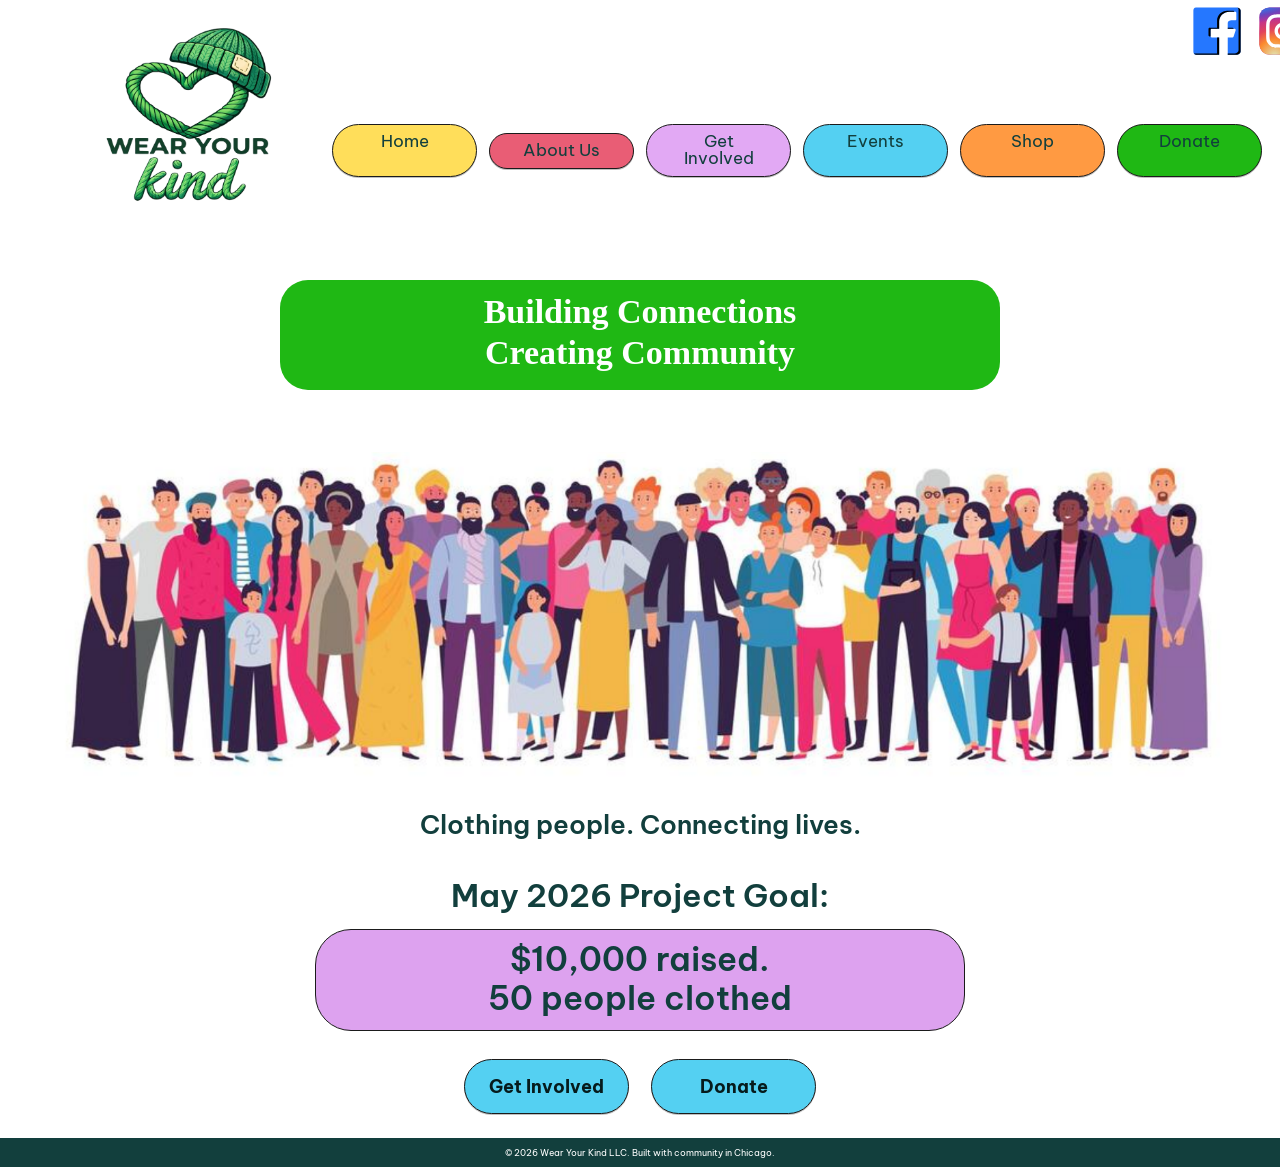
<file: index.html>
<!DOCTYPE html>
<html lang="en">
<head>
  <meta charset="UTF-8" />
  <meta name="viewport" content="width=device-width, initial-scale=1.0" />

  <title>Wear Your Kind</title>

  <link href="https://fonts.googleapis.com/css2?family=Be+Vietnam+Pro:wght@400;500;600;700&family=Georgia&display=swap" rel="stylesheet">
  <link rel="stylesheet" href="style.css">
</head>

<body class="home-page">

  <header class="site-header">
    <a href="index.html" class="site-logo">
      <img src="images/wear-your-kind-logo.png" alt="Wear Your Kind logo">
    </a>

    <nav class="main-nav" aria-label="Main navigation">
      <a href="index.html" class="nav-pill nav-yellow">Home</a>
      <div class="nav-dropdown">
  <a href="about.html" class="nav-pill nav-red">About Us</a>

  <div class="dropdown-menu">
    <a href="missionvalues.html">Mission & Values</a>
    <a href="ourteam.html">Our Team</a>
  </div>
</div>
      <a href="getinvolved.html" class="nav-pill nav-purple">Get Involved</a>
      <a href="events.html" class="nav-pill nav-blue">Events</a>
      <a href="comingsoon.html" class="nav-pill nav-green">Shop</a>
      <a href="donate.html" class="nav-pill nav-orange">Donate</a>
    </nav>

    <div class="social-links">
      <a href="https://www.facebook.com/profile.php?id=61570757062983" target="_blank" aria-label="Facebook">
        <img src="images/facebook.svg" alt="">
      </a>

      <a href="https://www.instagram.com/wear.your.kind/" target="_blank" aria-label="Instagram">
        <img src="images/instagram.svg" alt="">
      </a>
    </div>
  </header>

  <main class="home-main">

    <section class="hero-title">
      <h1>
        Building Connections<br>
        Creating Community
      </h1>
    </section>

    <section class="community-hero">
      <img src="images/community-group.png" alt="Illustration of a diverse community group">
    </section>

    <section class="home-copy">
      <p class="tagline">Clothing people. Connecting lives.</p>

      <h2>May 2026 Project Goal:</h2>

      <div class="goal-box">
        <p>
          $10,000 raised.<br>
          50 people clothed
        </p>
      </div>

      <div class="home-buttons">
        <a href="getinvolved.html" class="action-button">Get Involved</a>
        <a href="donate.html" class="action-button">Donate</a>
      </div>
    </section>

  </main>

  <footer class="site-footer">
    <p>© 2026 Wear Your Kind LLC. Built with community in Chicago.</p>
  </footer>

</body>
</html>
</file>
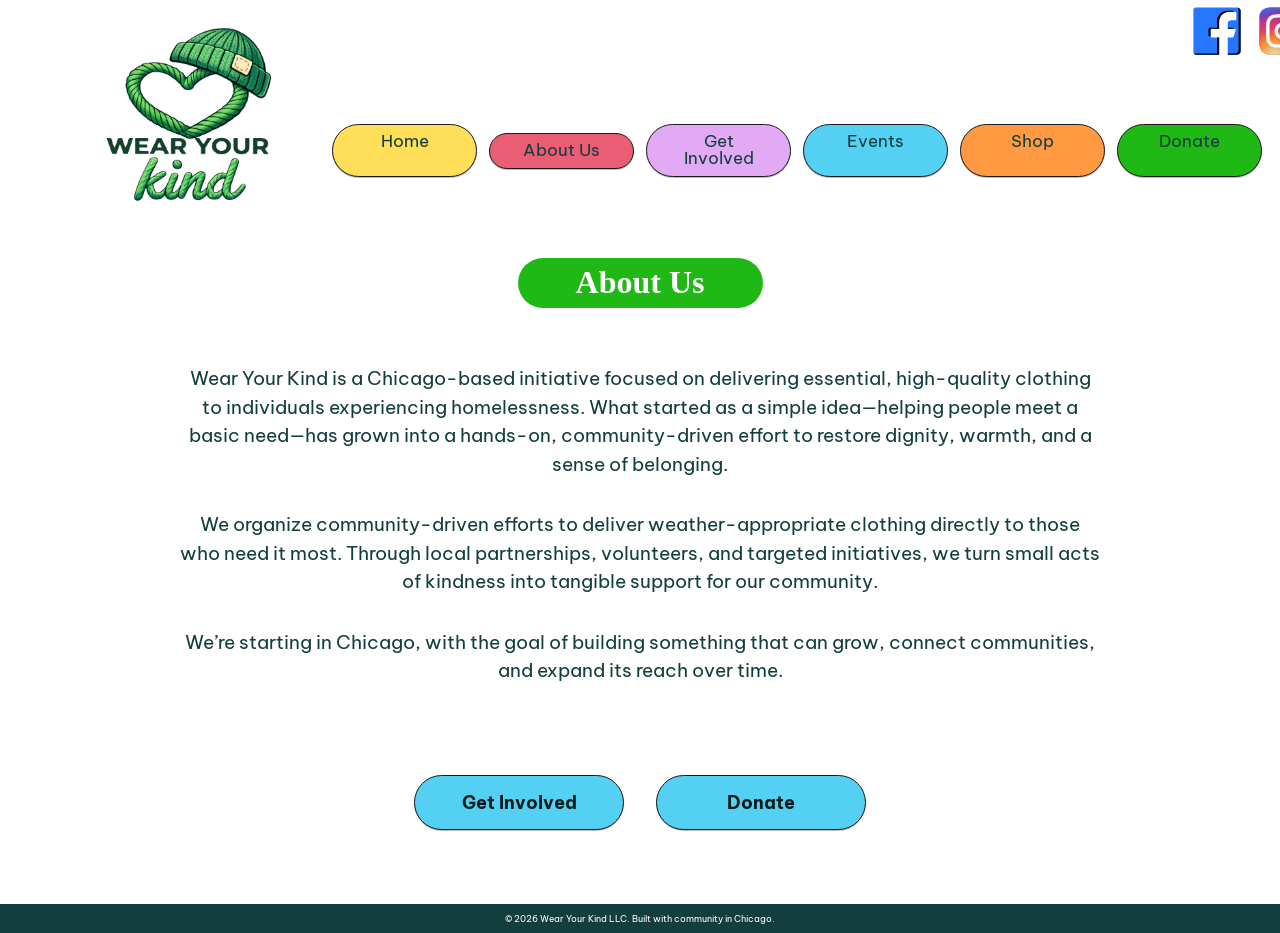
<file: about.html>
<!DOCTYPE html>
<html lang="en">
<head>
  <meta charset="UTF-8" />
  <meta name="viewport" content="width=device-width, initial-scale=1.0" />
  <title>About Us | Wear Your Kind</title>
  <link href="https://fonts.googleapis.com/css2?family=Be+Vietnam+Pro:wght@400;500;600;700&family=Georgia&display=swap" rel="stylesheet">
  <link rel="stylesheet" href="style.css">
</head>

<body class="about-page">

  <header class="site-header">
    <a href="index.html" class="site-logo">
      <img src="images/wear-your-kind-logo.png" alt="Wear Your Kind logo">
    </a>

    <nav class="main-nav" aria-label="Main navigation">
      <a href="index.html" class="nav-pill nav-yellow">Home</a>

      <div class="nav-dropdown">
        <a href="about.html" class="nav-pill nav-red">About Us</a>
        <div class="dropdown-menu">
          <a href="missionvalues.html">Mission & Values</a>
          <a href="ourteam.html">Our Team</a>
        </div>
      </div>

      <a href="getinvolved.html" class="nav-pill nav-purple">Get Involved</a>
      <a href="events.html" class="nav-pill nav-blue">Events</a>
      <a href="comingsoon.html" class="nav-pill nav-green">Shop</a>
      <a href="donate.html" class="nav-pill nav-orange">Donate</a>
    </nav>

    <div class="social-links">
      <a href="https://www.facebook.com/profile.php?id=61570757062983" target="_blank" aria-label="Facebook">
        <img src="images/facebook.svg" alt="">
      </a>

      <a href="https://www.instagram.com/wear.your.kind/" target="_blank" aria-label="Instagram">
        <img src="images/instagram.svg" alt="">
      </a>
    </div>
  </header>

  <main class="about-main">

    <h1 class="green-pill-title about-title">About Us</h1>

    <section class="about-copy">
      <p>
        Wear Your Kind is a Chicago-based initiative focused on delivering essential,
        high-quality clothing to individuals experiencing homelessness. What started
        as a simple idea—helping people meet a basic need—has grown into a hands-on,
        community-driven effort to restore dignity, warmth, and a sense of belonging.
      </p>

      <p>
        We organize community-driven efforts to deliver weather-appropriate clothing
        directly to those who need it most. Through local partnerships, volunteers,
        and targeted initiatives, we turn small acts of kindness into tangible
        support for our community.
      </p>

      <p>
        We’re starting in Chicago, with the goal of building something that can grow,
        connect communities, and expand its reach over time.
      </p>
    </section>

    <div class="home-buttons page-bottom-buttons">
  <a href="getinvolved.html" class="action-button">Get Involved</a>
  <a href="donate.html" class="action-button">Donate</a>
</div>

  </main>

  <footer class="site-footer">
    <p>© 2026 Wear Your Kind LLC. Built with community in Chicago.</p>
  </footer>

</body>
</html>
</file>
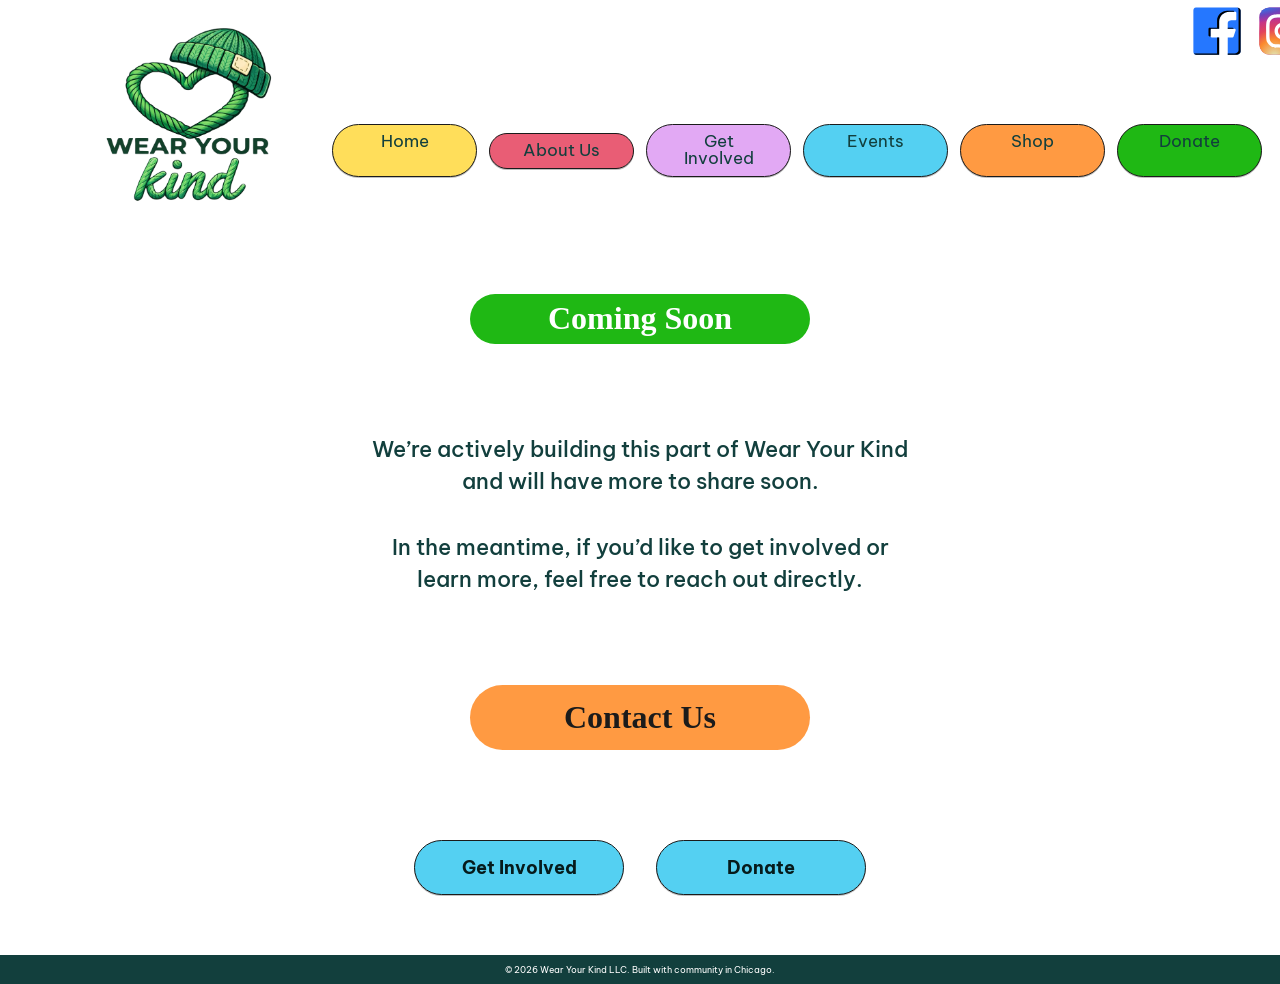
<file: comingsoon.html>
<!DOCTYPE html>
<html lang="en">
<head>
  <meta charset="UTF-8" />
  <meta name="viewport" content="width=device-width, initial-scale=1.0" />

  <title>Coming Soon | Wear Your Kind</title>

  <link href="https://fonts.googleapis.com/css2?family=Be+Vietnam+Pro:wght@400;500;600;700&family=Georgia&display=swap" rel="stylesheet">
  <link rel="stylesheet" href="style.css">
</head>

<body class="coming-page">

  <header class="site-header">
    <a href="index.html" class="site-logo">
      <img src="images/wear-your-kind-logo.png" alt="Wear Your Kind logo">
    </a>

    <nav class="main-nav" aria-label="Main navigation">
      <a href="index.html" class="nav-pill nav-yellow">Home</a>

      <div class="nav-dropdown">
        <a href="about.html" class="nav-pill nav-red">About Us</a>
        <div class="dropdown-menu">
          <a href="missionvalues.html">Mission & Values</a>
          <a href="ourteam.html">Our Team</a>
        </div>
      </div>

      <a href="getinvolved.html" class="nav-pill nav-purple">Get Involved</a>
      <a href="events.html" class="nav-pill nav-blue">Events</a>
      <a href="comingsoon.html" class="nav-pill nav-green">Shop</a>
      <a href="donate.html" class="nav-pill nav-orange">Donate</a>
    </nav>

    <div class="social-links">
      <a href="https://www.facebook.com/profile.php?id=61570757062983" target="_blank" aria-label="Facebook">
        <img src="images/facebook.svg" alt="">
      </a>

      <a href="https://www.instagram.com/wear.your.kind/" target="_blank" aria-label="Instagram">
        <img src="images/instagram.svg" alt="">
      </a>
    </div>
  </header>

  <main class="coming-main">

    <h1 class="green-pill-title coming-title">Coming Soon</h1>

    <section class="coming-content">

      <p>
        We’re actively building this part of Wear Your Kind<br>
        and will have more to share soon.
      </p>

      <p>
        In the meantime, if you’d like to get involved or<br>
        learn more, feel free to reach out directly.
      </p>

      <a
        href="mailto:info@wearyourkind.org"
        class="coming-contact-button"
      >
        Contact Us
      </a>

    </section>

    <div class="home-buttons page-bottom-buttons">
  <a href="getinvolved.html" class="action-button">Get Involved</a>
  <a href="donate.html" class="action-button">Donate</a>
</div>

  </main>

  <footer class="site-footer">
    <p>© 2026 Wear Your Kind LLC. Built with community in Chicago.</p>
  </footer>

</body>
</html>
</file>
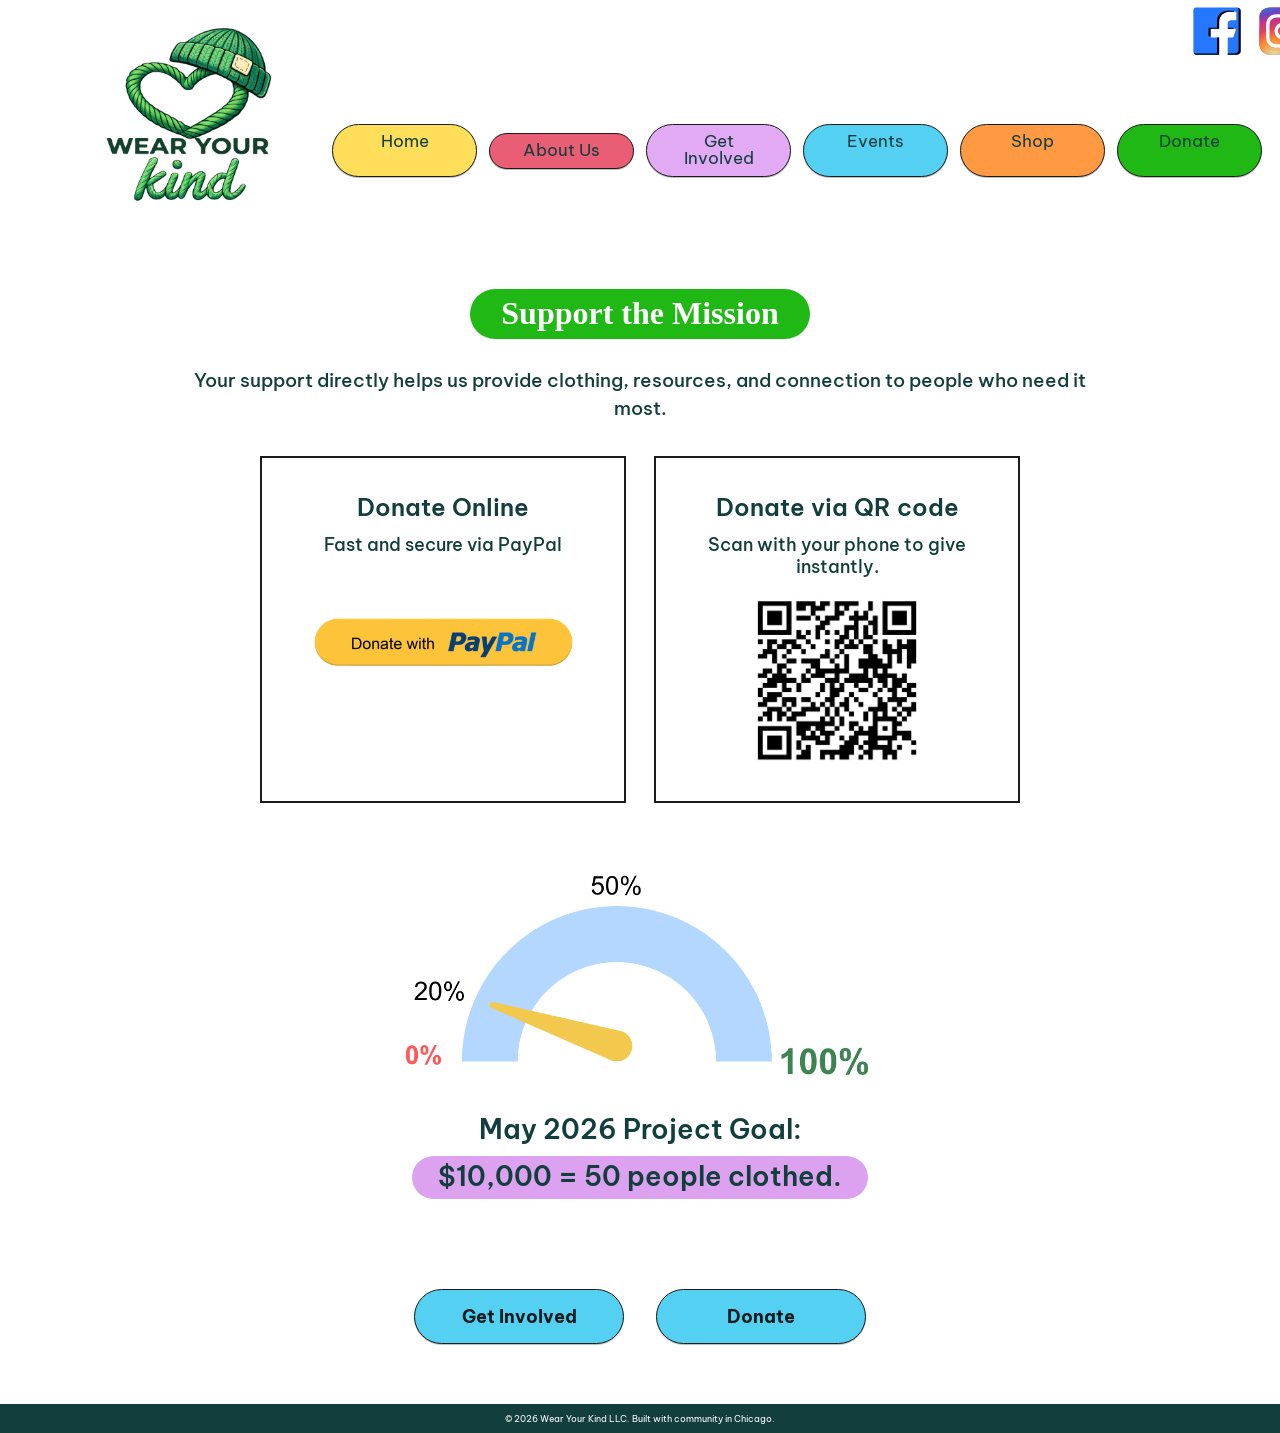
<file: donate.html>
<!DOCTYPE html>
<html lang="en">
<head>
  <meta charset="UTF-8" />
  <meta name="viewport" content="width=device-width, initial-scale=1.0" />

  <title>Donate | Wear Your Kind</title>

  <link href="https://fonts.googleapis.com/css2?family=Be+Vietnam+Pro:wght@400;500;600;700&family=Georgia&display=swap" rel="stylesheet">
  <link rel="stylesheet" href="style.css">
</head>

<body class="donate-page">

  <header class="site-header">
    <a href="index.html" class="site-logo">
      <img src="images/wear-your-kind-logo.png" alt="Wear Your Kind logo">
    </a>

    <nav class="main-nav" aria-label="Main navigation">
      <a href="index.html" class="nav-pill nav-yellow">Home</a>

      <div class="nav-dropdown">
        <a href="about.html" class="nav-pill nav-red">About Us</a>
        <div class="dropdown-menu">
          <a href="missionvalues.html">Mission & Values</a>
          <a href="ourteam.html">Our Team</a>
        </div>
      </div>

      <a href="getinvolved.html" class="nav-pill nav-purple">Get Involved</a>
      <a href="events.html" class="nav-pill nav-blue">Events</a>
      <a href="comingsoon.html" class="nav-pill nav-green">Shop</a>
      <a href="donate.html" class="nav-pill nav-orange">Donate</a>
    </nav>

    <div class="social-links">
      <a href="https://www.facebook.com/profile.php?id=61570757062983" target="_blank" aria-label="Facebook">
        <img src="images/facebook.svg" alt="">
      </a>

      <a href="https://www.instagram.com/wear.your.kind/" target="_blank" aria-label="Instagram">
        <img src="images/instagram.svg" alt="">
      </a>
    </div>
  </header>

  <main class="donate-main">

    <h1 class="green-pill-title donate-title">Support the Mission</h1>

    <p class="donate-intro">
      Your support directly helps us provide clothing, resources, and connection to people who need it most.
    </p>

    <section class="donate-grid">

      <article class="donate-card">
        <h2>Donate Online</h2>
        <p>Fast and secure via PayPal</p>

        <a
          href="https://www.paypal.com/ncp/payment/CJZAV3EAAHMTG"
          target="_blank"
          class="paypal-link"
        >
          <img src="images/paypaldonate.png" alt="Donate with PayPal">
        </a>
      </article>

      <article class="donate-card">
        <h2>Donate via QR code</h2>
        <p>Scan with your phone to give instantly.</p>

        <img
          src="images/qrcode.png"
          alt="Donation QR Code"
          class="qr-image"
        >
      </article>

    </section>

    <section class="gauge-section">
      <img
        src="images/gauge.png"
        alt="Donation progress gauge"
        class="gauge-image"
      >
    </section>

    <section class="donate-goal">
      <h2>May 2026 Project Goal:</h2>

      <div class="events-goal-pill">
        $10,000 = 50 people clothed.
      </div>
    </section>

    <div class="home-buttons page-bottom-buttons">
  <a href="getinvolved.html" class="action-button">Get Involved</a>
  <a href="donate.html" class="action-button">Donate</a>
</div>

  </main>

  <footer class="site-footer">
    <p>© 2026 Wear Your Kind LLC. Built with community in Chicago.</p>
  </footer>

</body>
</html>
</file>
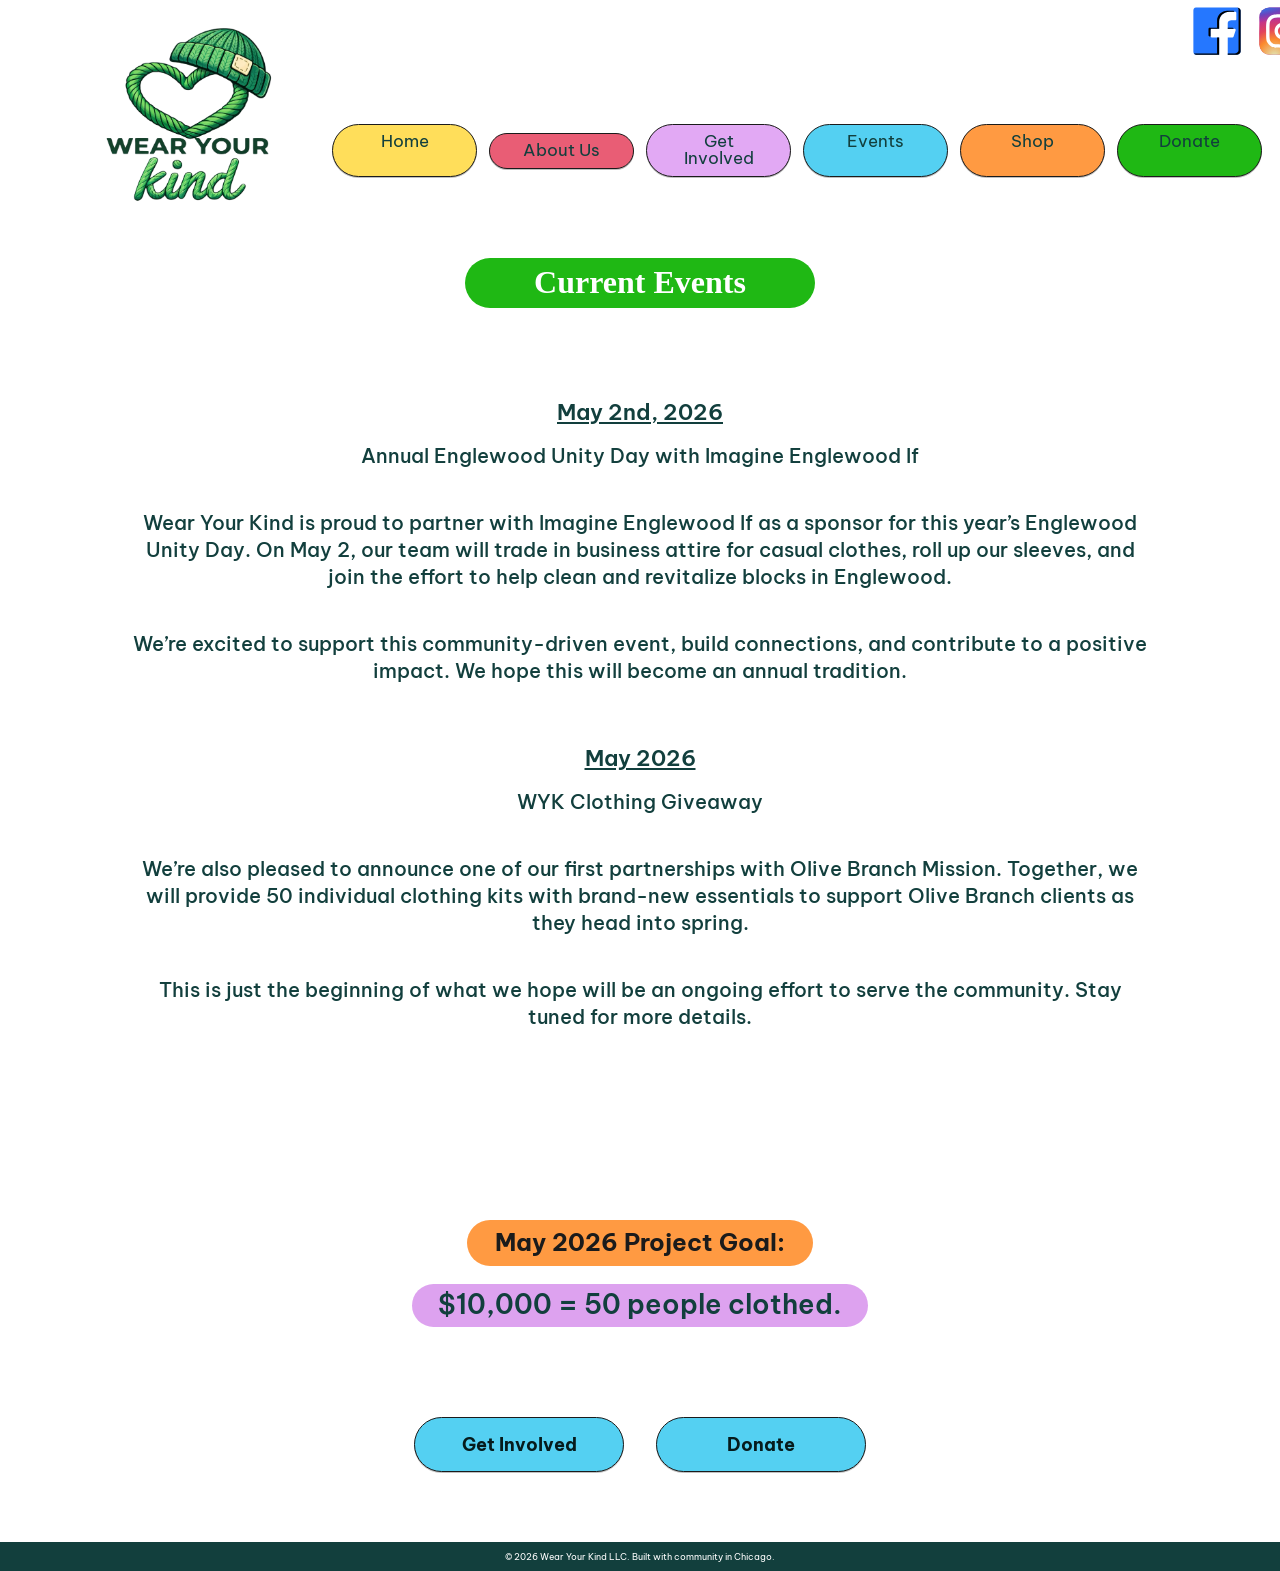
<file: events.html>
<!DOCTYPE html>
<html lang="en">
<head>
  <meta charset="UTF-8" />
  <meta name="viewport" content="width=device-width, initial-scale=1.0" />

  <title>Current Events | Wear Your Kind</title>

  <link href="https://fonts.googleapis.com/css2?family=Be+Vietnam+Pro:wght@400;500;600;700&family=Georgia&display=swap" rel="stylesheet">
  <link rel="stylesheet" href="style.css">
</head>

<body class="events-page">

  <header class="site-header">
    <a href="index.html" class="site-logo">
      <img src="images/wear-your-kind-logo.png" alt="Wear Your Kind logo">
    </a>

    <nav class="main-nav" aria-label="Main navigation">
      <a href="index.html" class="nav-pill nav-yellow">Home</a>

      <div class="nav-dropdown">
        <a href="about.html" class="nav-pill nav-red">About Us</a>
        <div class="dropdown-menu">
          <a href="missionvalues.html">Mission & Values</a>
          <a href="ourteam.html">Our Team</a>
        </div>
      </div>

      <a href="getinvolved.html" class="nav-pill nav-purple">Get Involved</a>
      <a href="events.html" class="nav-pill nav-blue">Events</a>
      <a href="comingsoon.html" class="nav-pill nav-green">Shop</a>
      <a href="donate.html" class="nav-pill nav-orange">Donate</a>
    </nav>

    <div class="social-links">
      <a href="https://www.facebook.com/profile.php?id=61570757062983" target="_blank" aria-label="Facebook">
        <img src="images/facebook.svg" alt="">
      </a>

      <a href="https://www.instagram.com/wear.your.kind/" target="_blank" aria-label="Instagram">
        <img src="images/instagram.svg" alt="">
      </a>
    </div>
  </header>

  <main class="events-main">

    <h1 class="green-pill-title events-title">Current Events</h1>

    <section class="events-list">
      <article class="event-item">
        <h2>May 2nd, 2026</h2>
        <p>Annual Englewood Unity Day with Imagine Englewood If</p><br><br>
        <p>Wear Your Kind is proud to partner with Imagine Englewood If as a sponsor for this year’s Englewood Unity Day. On May 2, our team will trade in business attire for casual clothes, roll up our sleeves, and join the effort to help clean and revitalize blocks in Englewood.</p>
        <br><br>
        <p>We’re excited to support this community-driven event, build connections, and contribute to a positive impact. We hope this will become an annual tradition.</p>
      </article>

      <article class="event-item">
        <h2>May 2026</h2>
        <p>WYK Clothing Giveaway</p>
        <br><br>
        <p>We’re also pleased to announce one of our first partnerships with Olive Branch Mission. Together, we will provide 50 individual clothing kits with brand-new essentials to support Olive Branch clients as they head into spring.</p>
        <br><br>
        <p>This is just the beginning of what we hope will be an ongoing effort to serve the community. Stay tuned for more details.</p>
      </article>
    </section>

    <section class="events-goal">
      <section class="events-goal">

  <div class="events-goal-title-pill">

    May 2026 Project Goal:

  </div>

      <div class="events-goal-pill">
        $10,000 = 50 people clothed.
      </div>
    </section>

    <div class="home-buttons page-bottom-buttons">
  <a href="getinvolved.html" class="action-button">Get Involved</a>
  <a href="donate.html" class="action-button">Donate</a>
</div>

  </main>

  <footer class="site-footer">
    <p>© 2026 Wear Your Kind LLC. Built with community in Chicago.</p>
  </footer>

</body>
</html>
</file>
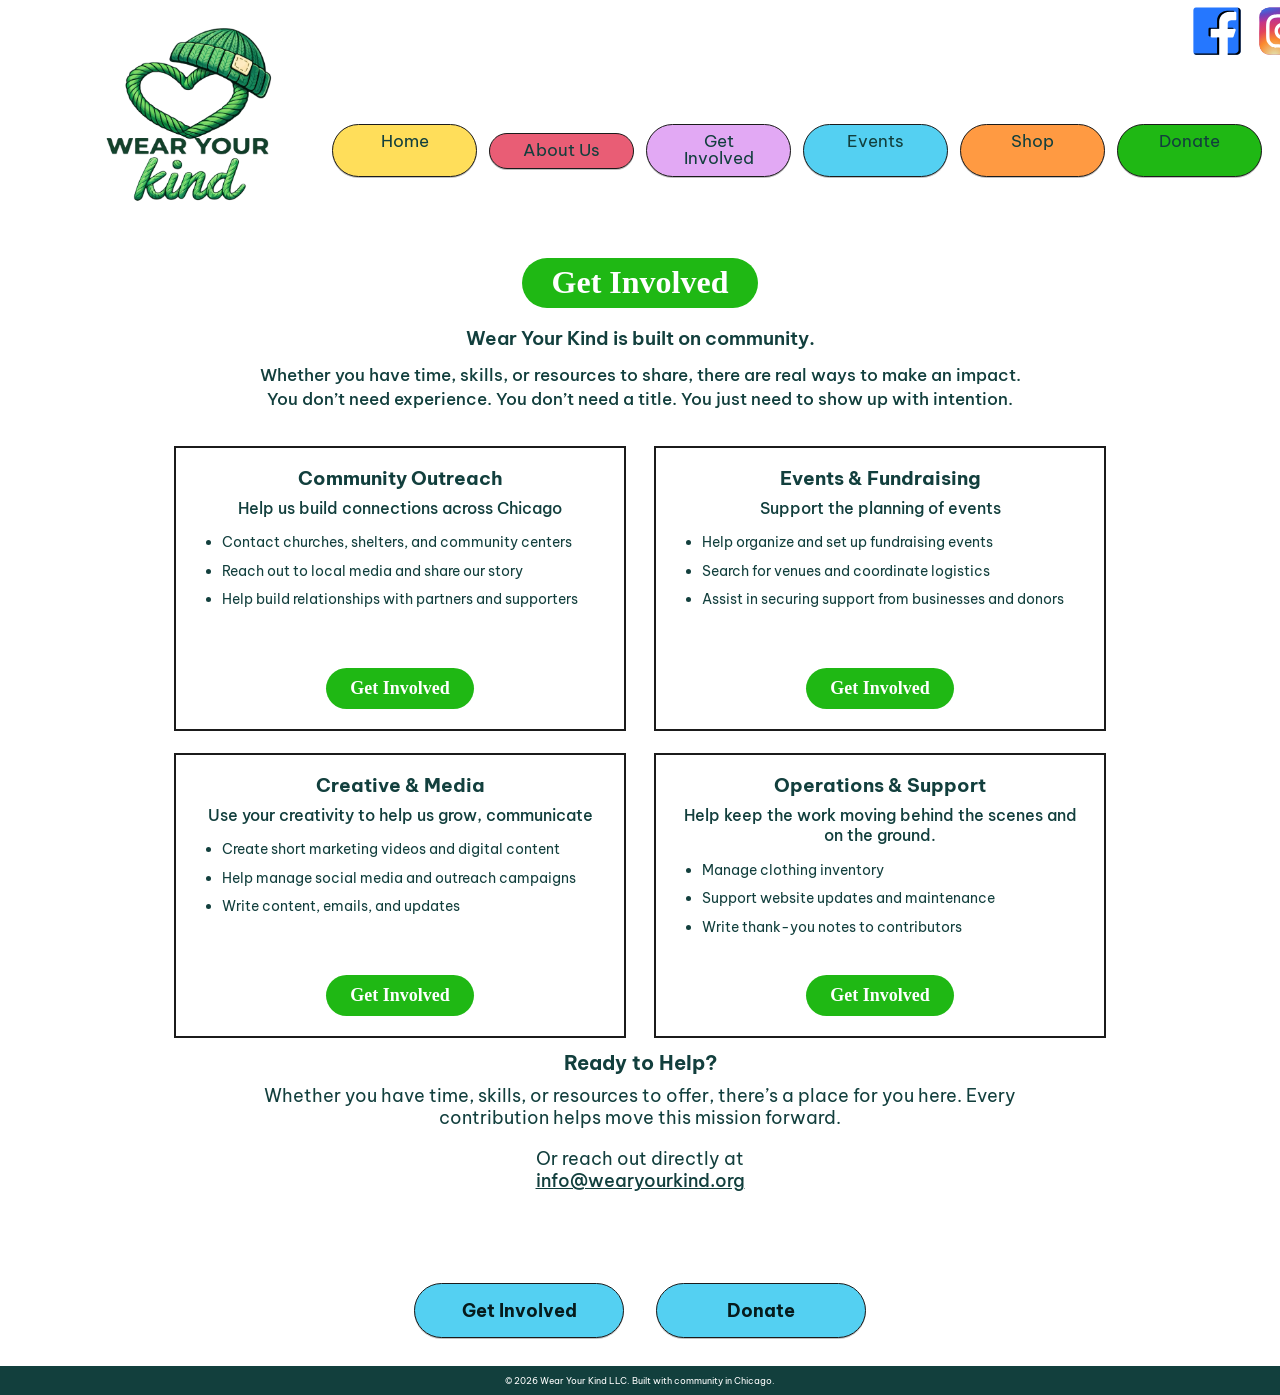
<file: getinvolved.html>
<!DOCTYPE html>
<html lang="en">
<head>
  <meta charset="UTF-8" />
  <meta name="viewport" content="width=device-width, initial-scale=1.0" />

  <title>Get Involved | Wear Your Kind</title>

  <link href="https://fonts.googleapis.com/css2?family=Be+Vietnam+Pro:wght@400;500;600;700&family=Georgia&display=swap" rel="stylesheet">
  <link rel="stylesheet" href="style.css">
</head>

<body class="get-page">

  <header class="site-header">
    <a href="index.html" class="site-logo">
      <img src="images/wear-your-kind-logo.png" alt="Wear Your Kind logo">
    </a>

    <nav class="main-nav" aria-label="Main navigation">
      <a href="index.html" class="nav-pill nav-yellow">Home</a>

      <div class="nav-dropdown">
        <a href="about.html" class="nav-pill nav-red">About Us</a>
        <div class="dropdown-menu">
          <a href="missionvalues.html">Mission & Values</a>
          <a href="ourteam.html">Our Team</a>
        </div>
      </div>

      <a href="getinvolved.html" class="nav-pill nav-purple">Get Involved</a>
      <a href="events.html" class="nav-pill nav-blue">Events</a>
      <a href="comingsoon.html" class="nav-pill nav-green">Shop</a>
      <a href="donate.html" class="nav-pill nav-orange">Donate</a>
    </nav>

    <div class="social-links">
      <a href="https://www.facebook.com/profile.php?id=61570757062983" target="_blank" aria-label="Facebook">
        <img src="images/facebook.svg" alt="">
      </a>

      <a href="https://www.instagram.com/wear.your.kind/" target="_blank" aria-label="Instagram">
        <img src="images/instagram.svg" alt="">
      </a>
    </div>
  </header>

  <main class="get-main">

    <section class="get-header">
      <h1 class="green-pill-title">Get Involved</h1>

      <p class="get-intro-top">
        Wear Your Kind is built on community.
      </p>

      <p class="get-intro-main">
        Whether you have time, skills, or resources to share, there are real ways to make an impact.<br>
        You don’t need experience. You don’t need a title. You just need to show up with intention.
      </p>
    </section>

    <section class="role-grid">

      <article class="role-card">
        <h2>Community Outreach</h2>
        <p class="role-sub">
          Help us build connections across Chicago
        </p>

        <ul>
          <li>Contact churches, shelters, and community centers</li>
          <li>Reach out to local media and share our story</li>
          <li>Help build relationships with partners and supporters</li>
        </ul>

        <a href="mailto:info@wearyourkind.org" class="green-button">Get Involved</a>
      </article>

      <article class="role-card">
        <h2>Events & Fundraising</h2>
        <p class="role-sub">
          Support the planning of events
        </p>

        <ul>
          <li>Help organize and set up fundraising events</li>
          <li>Search for venues and coordinate logistics</li>
          <li>Assist in securing support from businesses and donors</li>
        </ul>

        <a href="mailto:info@wearyourkind.org" class="green-button">Get Involved</a>
      </article>

      <article class="role-card">
        <h2>Creative & Media</h2>
        <p class="role-sub">
          Use your creativity to help us grow, communicate
        </p>

        <ul>
          <li>Create short marketing videos and digital content</li>
          <li>Help manage social media and outreach campaigns</li>
          <li>Write content, emails, and updates</li>
        </ul>

        <a href="mailto:info@wearyourkind.org" class="green-button">Get Involved</a>
      </article>

      <article class="role-card">
        <h2>Operations & Support</h2>
        <p class="role-sub">
          Help keep the work moving behind the scenes and on the ground.
        </p>

        <ul>
          <li>Manage clothing inventory</li>
          <li>Support website updates and maintenance</li>
          <li>Write thank-you notes to contributors</li>
        </ul>

        <a href="mailto:info@wearyourkind.org" class="green-button">Get Involved</a>
      </article>

    </section>

    <section class="final-cta">
      <h2>Ready to Help?</h2>

      <p>
        Whether you have time, skills, or resources to offer, there’s a place for you
        here. Every contribution helps move this mission forward.
      </p>

      <p class="direct-email">
        Or reach out directly at<br>
        <a href="mailto:info@wearyourkind.org">info@wearyourkind.org</a>
      </p>
    </section>

    <div class="home-buttons page-bottom-buttons">
  <a href="getinvolved.html" class="action-button">Get Involved</a>
  <a href="donate.html" class="action-button">Donate</a>
</div>
  </main>

  <footer class="site-footer">
    <p>© 2026 Wear Your Kind LLC. Built with community in Chicago.</p>
  </footer>

</body>
</html>
</file>
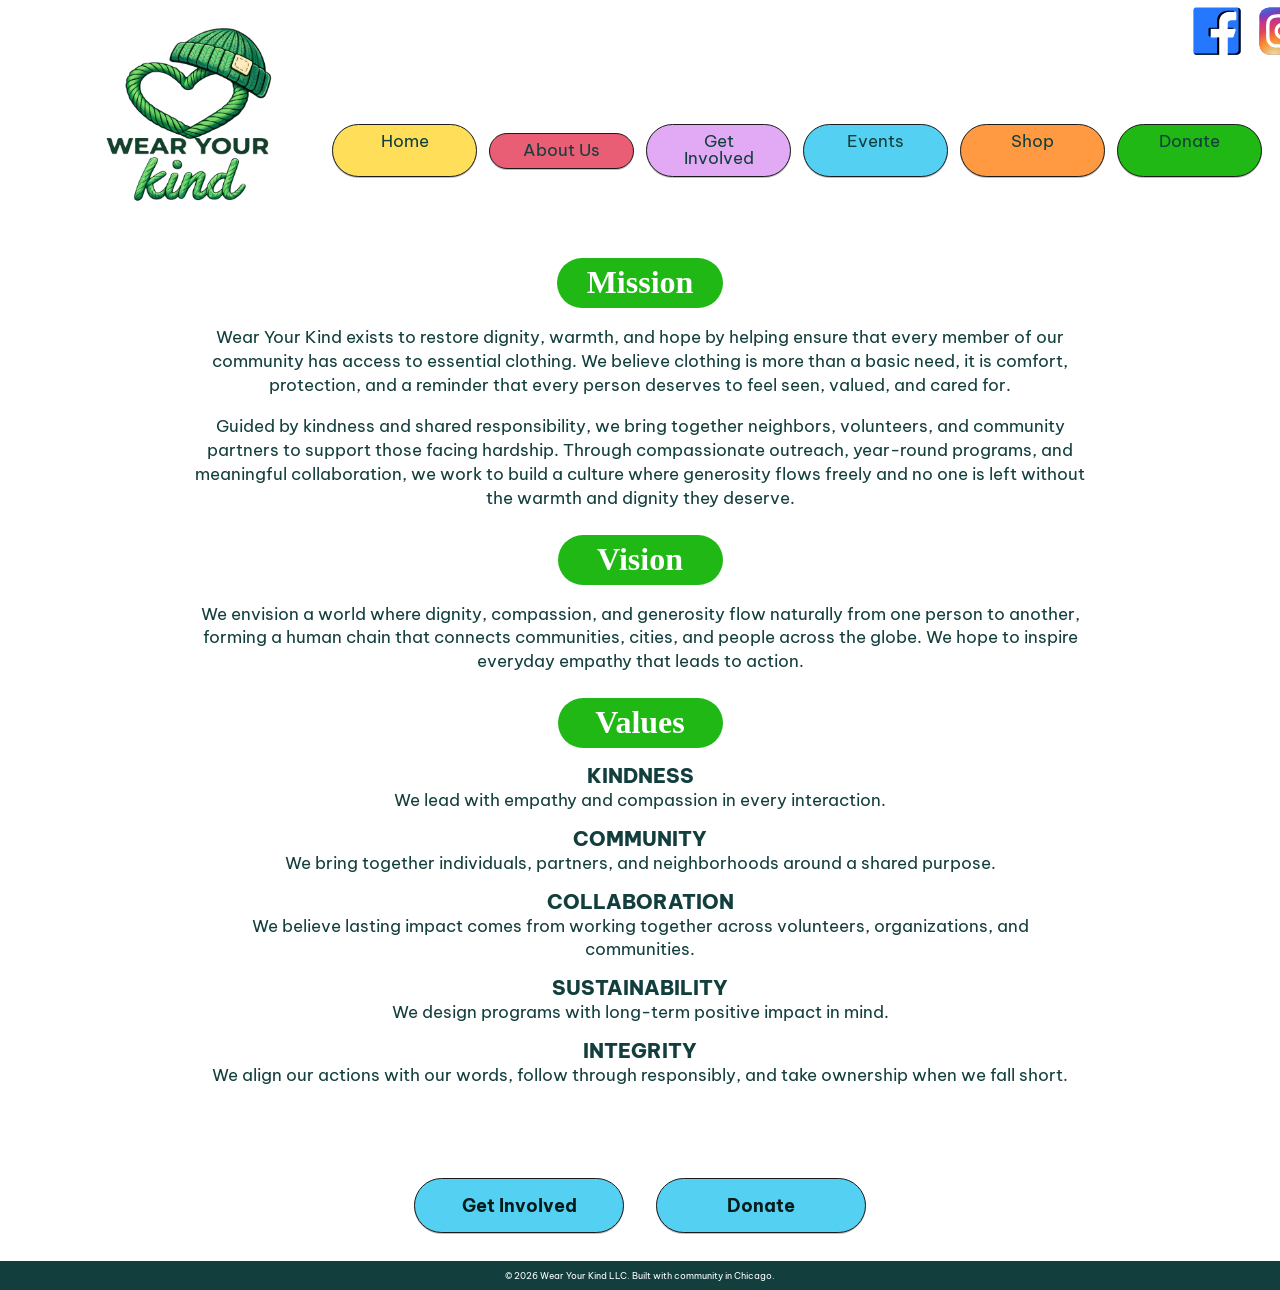
<file: missionvalues.html>
<!DOCTYPE html>
<html lang="en">
<head>
  <meta charset="UTF-8" />
  <meta name="viewport" content="width=device-width, initial-scale=1.0" />

  <title>Mission & Values | Wear Your Kind</title>

  <link href="https://fonts.googleapis.com/css2?family=Be+Vietnam+Pro:wght@400;500;600;700&display=swap" rel="stylesheet">
  <link rel="stylesheet" href="style.css">
</head>

<body class="mission-page">

  <header class="site-header">
    <a href="index.html" class="site-logo">
      <img src="images/wear-your-kind-logo.png" alt="Wear Your Kind logo">
    </a>

    <nav class="main-nav" aria-label="Main navigation">
      <a href="index.html" class="nav-pill nav-yellow">Home</a>

      <div class="nav-dropdown">
        <a href="about.html" class="nav-pill nav-red">About Us</a>
        <div class="dropdown-menu">
          <a href="missionvalues.html">Mission & Values</a>
          <a href="ourteam.html">Our Team</a>
        </div>
      </div>

      <a href="getinvolved.html" class="nav-pill nav-purple">Get Involved</a>
      <a href="events.html" class="nav-pill nav-blue">Events</a>
      <a href="comingsoon.html" class="nav-pill nav-green">Shop</a>
      <a href="donate.html" class="nav-pill nav-orange">Donate</a>
    </nav>

    <div class="social-links">
      <a href="https://www.facebook.com/profile.php?id=61570757062983" target="_blank" aria-label="Facebook">
        <img src="images/facebook.svg" alt="">
      </a>

      <a href="https://www.instagram.com/wear.your.kind/" target="_blank" aria-label="Instagram">
        <img src="images/instagram.svg" alt="">
      </a>
    </div>
  </header>

  <main class="mission-main">

    <section class="mv-section">
      <h1 class="green-pill-title">Mission</h1>

      <div class="mv-text">
        <p>
          Wear Your Kind exists to restore dignity, warmth, and hope by helping ensure that every
          member of our community has access to essential clothing. We believe clothing is more
          than a basic need, it is comfort, protection, and a reminder that every person deserves
          to feel seen, valued, and cared for.
        </p>

        <p>
          Guided by kindness and shared responsibility, we bring together neighbors, volunteers,
          and community partners to support those facing hardship. Through compassionate outreach,
          year-round programs, and meaningful collaboration, we work to build a culture where
          generosity flows freely and no one is left without the warmth and dignity they deserve.
        </p>
      </div>
    </section>

    <section class="mv-section">
      <h2 class="green-pill-title">Vision</h2>

      <div class="mv-text">
        <p>
          We envision a world where dignity, compassion, and generosity flow naturally from one
          person to another, forming a human chain that connects communities, cities, and people
          across the globe. We hope to inspire everyday empathy that leads to action.
        </p>

      </div>
    </section>

    <section class="mv-section values-section">
      <h2 class="green-pill-title">Values</h2>

      <div class="values-list">
        <div class="value-item">
          <h3>KINDNESS</h3>
          <p>We lead with empathy and compassion in every interaction.</p>
        </div>

        <div class="value-item">
          <h3>COMMUNITY</h3>
          <p>We bring together individuals, partners, and neighborhoods around a shared purpose.</p>
        </div>

        <div class="value-item">
          <h3>COLLABORATION</h3>
          <p>We believe lasting impact comes from working together across volunteers, organizations, and communities.</p>
        </div>

        <div class="value-item">
          <h3>SUSTAINABILITY</h3>
          <p>We design programs with long-term positive impact in mind.</p>
        </div>

        <div class="value-item">
          <h3>INTEGRITY</h3>
          <p>We align our actions with our words, follow through responsibly, and take ownership when we fall short.</p>
        </div>
      </div>
    </section>

    <div class="home-buttons page-bottom-buttons">
  <a href="getinvolved.html" class="action-button">Get Involved</a>
  <a href="donate.html" class="action-button">Donate</a>
</div>

  </main>

  <footer class="site-footer">
    <p>© 2026 Wear Your Kind LLC. Built with community in Chicago.</p>
  </footer>

</body>
</html>
</file>
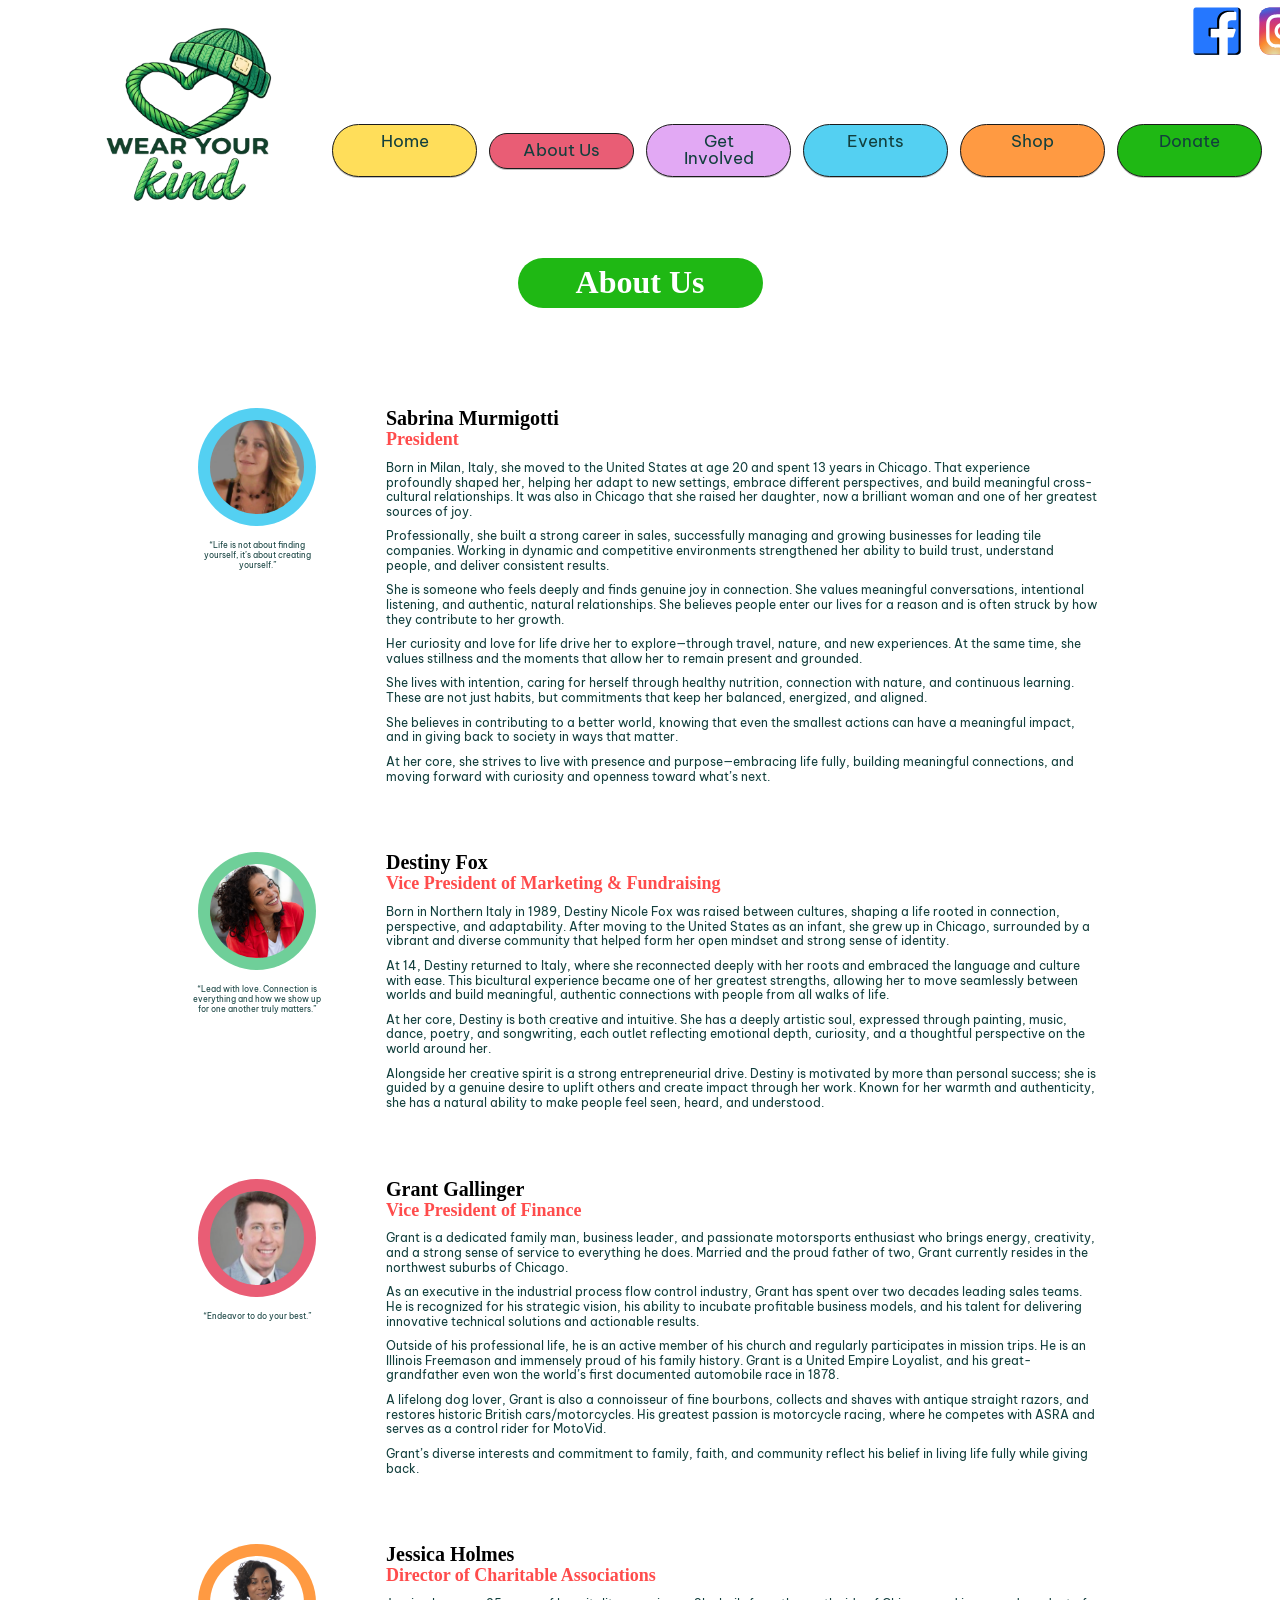
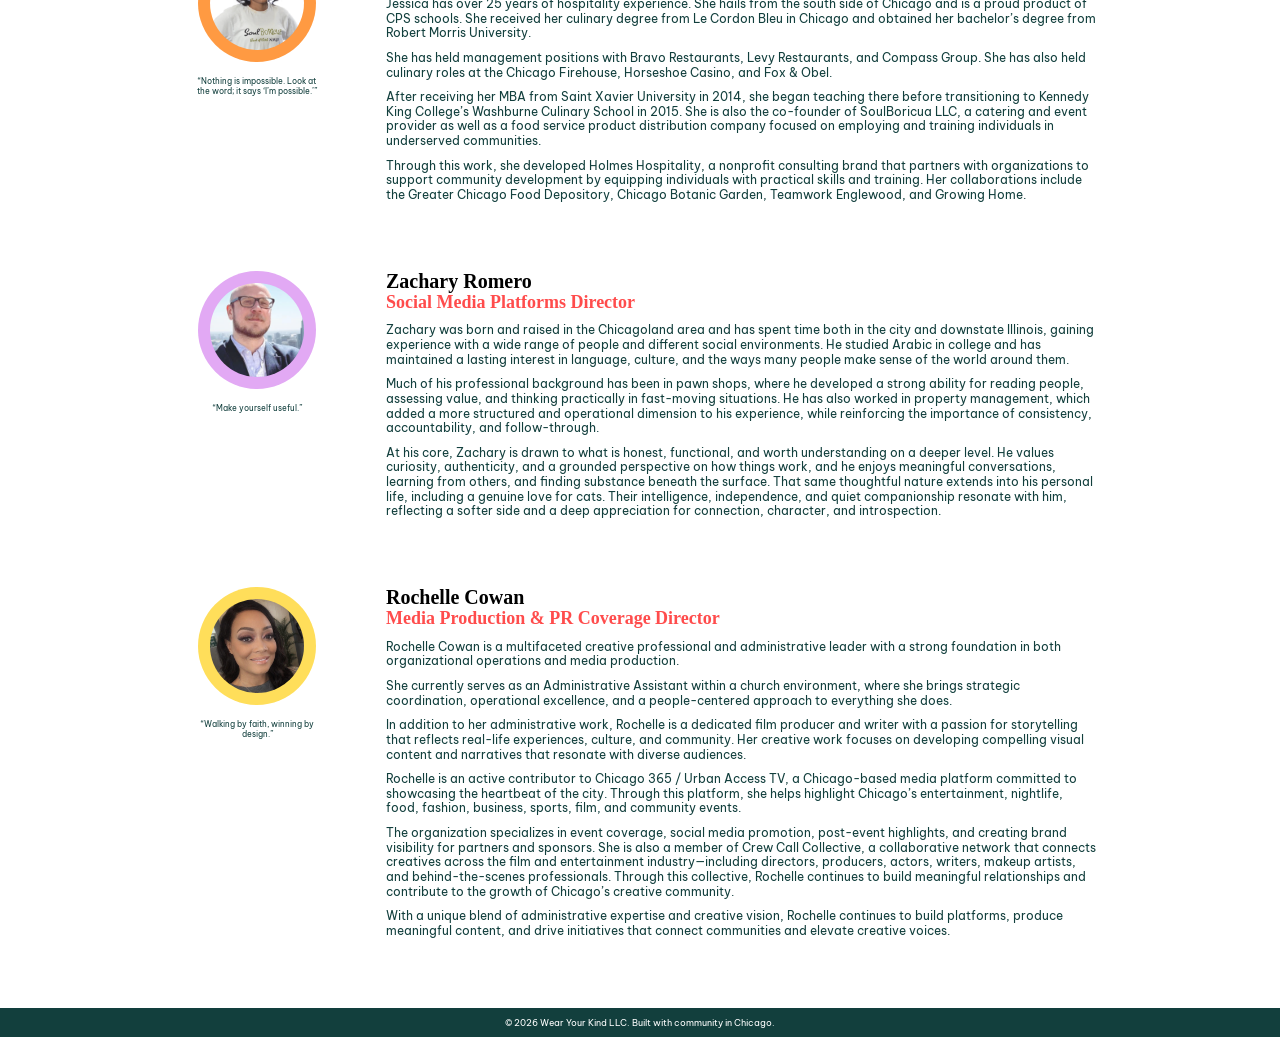
<file: ourteam.html>
<!DOCTYPE html>
<html lang="en">
<head>
  <meta charset="UTF-8" />
  <meta name="viewport" content="width=device-width, initial-scale=1.0" />

  <title>Our Team | Wear Your Kind</title>

  <link href="https://fonts.googleapis.com/css2?family=Be+Vietnam+Pro:wght@400;500;600;700&family=Georgia&display=swap" rel="stylesheet">
  <link rel="stylesheet" href="style.css">
</head>

<body class="team-page">

  <header class="site-header">
    <a href="index.html" class="site-logo">
      <img src="images/wear-your-kind-logo.png" alt="Wear Your Kind logo">
    </a>

    <nav class="main-nav" aria-label="Main navigation">
      <a href="index.html" class="nav-pill nav-yellow">Home</a>

      <div class="nav-dropdown">
        <a href="about.html" class="nav-pill nav-red">About Us</a>
        <div class="dropdown-menu">
          <a href="missionvalues.html">Mission & Values</a>
          <a href="ourteam.html">Our Team</a>
        </div>
      </div>

      <a href="getinvolved.html" class="nav-pill nav-purple">Get Involved</a>
      <a href="events.html" class="nav-pill nav-blue">Events</a>
      <a href="comingsoon.html" class="nav-pill nav-green">Shop</a>
      <a href="donate.html" class="nav-pill nav-orange">Donate</a>
    </nav>

    <div class="social-links">
      <a href="https://www.facebook.com/profile.php?id=61570757062983" target="_blank" aria-label="Facebook">
        <img src="images/facebook.svg" alt="">
      </a>

      <a href="https://www.instagram.com/wear.your.kind/" target="_blank" aria-label="Instagram">
        <img src="images/instagram.svg" alt="">
      </a>
    </div>
  </header>

  <main class="team-main">

    <h1 class="green-pill-title team-title">About Us</h1>

    <section class="team-list">

      <article class="team-member">
        <div class="team-photo-block">
          <div class="team-photo-ring ring-blue">
            <img src="images/sabrina.png" alt="Sabrina Murmigotti">
          </div>
          <p class="team-motto">“Life is not about finding yourself, it’s about creating yourself.”</p>
        </div>

        <div class="team-copy">
          <h2>Sabrina Murmigotti</h2>
          <h3>President</h3>

          <p>Born in Milan, Italy, she moved to the United States at age 20 and spent 13 years in Chicago. That experience profoundly shaped her, helping her adapt to new settings, embrace different perspectives, and build meaningful cross-cultural relationships. It was also in Chicago that she raised her daughter, now a brilliant woman and one of her greatest sources of joy.</p>

          <p>Professionally, she built a strong career in sales, successfully managing and growing businesses for leading tile companies. Working in dynamic and competitive environments strengthened her ability to build trust, understand people, and deliver consistent results.</p>

          <p>She is someone who feels deeply and finds genuine joy in connection. She values meaningful conversations, intentional listening, and authentic, natural relationships. She believes people enter our lives for a reason and is often struck by how they contribute to her growth.</p>

          <p>Her curiosity and love for life drive her to explore—through travel, nature, and new experiences. At the same time, she values stillness and the moments that allow her to remain present and grounded.</p>

          <p>She lives with intention, caring for herself through healthy nutrition, connection with nature, and continuous learning. These are not just habits, but commitments that keep her balanced, energized, and aligned.</p>

          <p>She believes in contributing to a better world, knowing that even the smallest actions can have a meaningful impact, and in giving back to society in ways that matter.</p>

          <p>At her core, she strives to live with presence and purpose—embracing life fully, building meaningful connections, and moving forward with curiosity and openness toward what’s next.</p>
        </div>
      </article>

      <article class="team-member">
        <div class="team-photo-block">
          <div class="team-photo-ring ring-green">
            <img src="images/destiny.png" alt="Destiny Fox">
          </div>
          <p class="team-motto">“Lead with love. Connection is everything and how we show up for one another truly matters.”</p>
        </div>

        <div class="team-copy">
          <h2>Destiny Fox</h2>
          <h3>Vice President of Marketing & Fundraising</h3>

          <p>Born in Northern Italy in 1989, Destiny Nicole Fox was raised between cultures, shaping a life rooted in connection, perspective, and adaptability. After moving to the United States as an infant, she grew up in Chicago, surrounded by a vibrant and diverse community that helped form her open mindset and strong sense of identity.</p>

          <p>At 14, Destiny returned to Italy, where she reconnected deeply with her roots and embraced the language and culture with ease. This bicultural experience became one of her greatest strengths, allowing her to move seamlessly between worlds and build meaningful, authentic connections with people from all walks of life.</p>

          <p>At her core, Destiny is both creative and intuitive. She has a deeply artistic soul, expressed through painting, music, dance, poetry, and songwriting, each outlet reflecting emotional depth, curiosity, and a thoughtful perspective on the world around her.</p>

          <p>Alongside her creative spirit is a strong entrepreneurial drive. Destiny is motivated by more than personal success; she is guided by a genuine desire to uplift others and create impact through her work. Known for her warmth and authenticity, she has a natural ability to make people feel seen, heard, and understood.</p>
        </div>
      </article>

      <article class="team-member">
        <div class="team-photo-block">
          <div class="team-photo-ring ring-red">
            <img src="images/grant.png" alt="Grant Gallinger">
          </div>
          <p class="team-motto">“Endeavor to do your best.”</p>
        </div>

        <div class="team-copy">
          <h2>Grant Gallinger</h2>
          <h3>Vice President of Finance</h3>

          <p>Grant is a dedicated family man, business leader, and passionate motorsports enthusiast who brings energy, creativity, and a strong sense of service to everything he does. Married and the proud father of two, Grant currently resides in the northwest suburbs of Chicago.</p>

          <p>As an executive in the industrial process flow control industry, Grant has spent over two decades leading sales teams. He is recognized for his strategic vision, his ability to incubate profitable business models, and his talent for delivering innovative technical solutions and actionable results.</p>

          <p>Outside of his professional life, he is an active member of his church and regularly participates in mission trips. He is an Illinois Freemason and immensely proud of his family history. Grant is a United Empire Loyalist, and his great-grandfather even won the world’s first documented automobile race in 1878.</p>

          <p>A lifelong dog lover, Grant is also a connoisseur of fine bourbons, collects and shaves with antique straight razors, and restores historic British cars/motorcycles. His greatest passion is motorcycle racing, where he competes with ASRA and serves as a control rider for MotoVid.</p>

          <p>Grant’s diverse interests and commitment to family, faith, and community reflect his belief in living life fully while giving back.</p>
        </div>
      </article>

      <article class="team-member">
        <div class="team-photo-block">
          <div class="team-photo-ring ring-orange">
            <img src="images/jessica.png" alt="Jessica Holmes">
          </div>
          <p class="team-motto">“Nothing is impossible. Look at the word; it says ‘I’m possible.’”</p>
        </div>

        <div class="team-copy">
          <h2>Jessica Holmes</h2>
          <h3>Director of Charitable Associations</h3>

          <p>Jessica has over 25 years of hospitality experience. She hails from the south side of Chicago and is a proud product of CPS schools. She received her culinary degree from Le Cordon Bleu in Chicago and obtained her bachelor’s degree from Robert Morris University.</p>

          <p>She has held management positions with Bravo Restaurants, Levy Restaurants, and Compass Group. She has also held culinary roles at the Chicago Firehouse, Horseshoe Casino, and Fox & Obel.</p>

          <p>After receiving her MBA from Saint Xavier University in 2014, she began teaching there before transitioning to Kennedy King College’s Washburne Culinary School in 2015. She is also the co-founder of SoulBoricua LLC, a catering and event provider as well as a food service product distribution company focused on employing and training individuals in underserved communities.</p>

          <p>Through this work, she developed Holmes Hospitality, a nonprofit consulting brand that partners with organizations to support community development by equipping individuals with practical skills and training. Her collaborations include the Greater Chicago Food Depository, Chicago Botanic Garden, Teamwork Englewood, and Growing Home.</p>
        </div>
      </article>

      <article class="team-member">
        <div class="team-photo-block">
          <div class="team-photo-ring ring-purple">
            <img src="images/zachary.png" alt="Zachary Romero">
          </div>
          <p class="team-motto">“Make yourself useful.”</p>
        </div>

        <div class="team-copy">
          <h2>Zachary Romero</h2>
          <h3>Social Media Platforms Director</h3>

          <p>Zachary was born and raised in the Chicagoland area and has spent time both in the city and downstate Illinois, gaining experience with a wide range of people and different social environments. He studied Arabic in college and has maintained a lasting interest in language, culture, and the ways many people make sense of the world around them.</p>

          <p>Much of his professional background has been in pawn shops, where he developed a strong ability for reading people, assessing value, and thinking practically in fast-moving situations. He has also worked in property management, which added a more structured and operational dimension to his experience, while reinforcing the importance of consistency, accountability, and follow-through.</p>

          <p>At his core, Zachary is drawn to what is honest, functional, and worth understanding on a deeper level. He values curiosity, authenticity, and a grounded perspective on how things work, and he enjoys meaningful conversations, learning from others, and finding substance beneath the surface. That same thoughtful nature extends into his personal life, including a genuine love for cats. Their intelligence, independence, and quiet companionship resonate with him, reflecting a softer side and a deep appreciation for connection, character, and introspection.</p>
        </div>
      </article>

      <article class="team-member">
        <div class="team-photo-block">
          <div class="team-photo-ring ring-yellow">
            <img src="images/rochelle.png" alt="Rochelle Cowan">
          </div>
          <p class="team-motto">“Walking by faith, winning by design.”</p>
        </div>

        <div class="team-copy">
          <h2>Rochelle Cowan</h2>
          <h3>Media Production & PR Coverage Director</h3>

          <p>Rochelle Cowan is a multifaceted creative professional and administrative leader with a strong foundation in both organizational operations and media production.</p>

          <p>She currently serves as an Administrative Assistant within a church environment, where she brings strategic coordination, operational excellence, and a people-centered approach to everything she does.</p>

          <p>In addition to her administrative work, Rochelle is a dedicated film producer and writer with a passion for storytelling that reflects real-life experiences, culture, and community. Her creative work focuses on developing compelling visual content and narratives that resonate with diverse audiences.</p>

          <p>Rochelle is an active contributor to Chicago 365 / Urban Access TV, a Chicago-based media platform committed to showcasing the heartbeat of the city. Through this platform, she helps highlight Chicago’s entertainment, nightlife, food, fashion, business, sports, film, and community events.</p>

          <p>The organization specializes in event coverage, social media promotion, post-event highlights, and creating brand visibility for partners and sponsors. She is also a member of Crew Call Collective, a collaborative network that connects creatives across the film and entertainment industry—including directors, producers, actors, writers, makeup artists, and behind-the-scenes professionals. Through this collective, Rochelle continues to build meaningful relationships and contribute to the growth of Chicago’s creative community.</p>

          <p>With a unique blend of administrative expertise and creative vision, Rochelle continues to build platforms, produce meaningful content, and drive initiatives that connect communities and elevate creative voices.</p>
        </div>
      </article>

    </section>

  </main>

  <footer class="site-footer">
    <p>© 2026 Wear Your Kind LLC. Built with community in Chicago.</p>
  </footer>

</body>
</html>
</file>
<file: style.css>
:root {
  --dark-teal: #123f3d;

  --banner-green: #1fb814;

  --nav-home: #ffde5a;
  --nav-about: #e95d75;
  --nav-involved: #e2a9f4;
  --nav-events: #54d0f2;
  --nav-shop: #6fcf99;
  --nav-donate: #ff9a42;

  --goal-purple: #dda2ef;
  --button-blue: #54d0f2;

  --max-width: 1280px;
}

* {
  box-sizing: border-box;
  margin: 0;
  padding: 0;
}

body {
  font-family: "Be Vietnam Pro", sans-serif;
  color: var(--dark-teal);
  background: white;
}

img {
  display: block;
  max-width: 100%;
  height: auto;
}

a {
  color: inherit;
  text-decoration: none;
}

/* ================= HEADER ================= */

.site-header {

  max-width: 1500px;

  margin: 0 auto;

  padding: 4px 10px 0 64px;

  display: grid;

  grid-template-columns: 320px 1fr 95px;

  align-items: start;

  column-gap: 28px;

}

.site-logo img {
  width: 250px;
}

.main-nav {
  padding-top: 120px;
  margin-left: -80px;
  padding-left: 0px;
  display: flex;
  justify-content: flex-start;
  gap: 12px;
}

.nav-pill {
  min-width: 145px;
  padding: 8px 20px 9px;
  border: 1.5px solid #1b1b1b;
  border-radius: 999px;
  text-align: center;
  font-size: 17px;
  line-height: 1;
  box-shadow: 0 1px 0 rgba(0, 0, 0, 0.25);
}

.nav-dropdown {
  position: relative;
  display: flex;
  align-items: center;
}

.dropdown-menu {
  display: none;
  position: absolute;
  top: 100%;
  left: 50%;
  transform: translateX(-50%);

  min-width: 220px;
  background: white;
  border: 1.5px solid #1b1b1b;
  border-radius: 18px;
  padding: 10px 0;

  box-shadow: 0 8px 20px rgba(0, 0, 0, 0.08);
  z-index: 999;
}

.dropdown-menu a {
  display: block;
  padding: 12px 18px;
  font-size: 16px;
  font-weight: 500;
  text-align: center;
}

.dropdown-menu a:hover {
  background: rgba(0, 0, 0, 0.04);
}

.nav-dropdown:hover .dropdown-menu {
  display: block;
}

.nav-yellow {
  background: var(--nav-home);
}

.nav-red {
  background: var(--nav-about);
}

.nav-purple {
  background: var(--nav-involved);
}

.nav-blue {
  background: var(--nav-events);
}

.nav-green {
  background: var(--nav-donate);
}

.nav-orange {
  background: var(--banner-green);
}

.social-links {
  display: flex;
  justify-content: flex-start;
  gap: 12px;
  margin-left: -100px;
}

.social-links img {
  width: 54px;
}

/* ================= HOME ================= */

.home-main {
  max-width: var(--max-width);
  margin: 0 auto;
  padding: 8px 48px 24px;
  text-align: center;
}

.hero-title {
  max-width: 720px;
  margin: 18px auto 62px;
  background: var(--banner-green);
  border-radius: 28px;
  padding: 12px 22px 16px;
}

.hero-title h1 {
  font-family: Georgia, "Times New Roman", serif;
  color: white;
  font-size: 34px;
  line-height: 1.2;
  font-weight: 700;
}

.community-hero {
  max-width: 1240px;
  margin: 0 auto 28px;
}

.community-hero img {
  width: 100%;
}

.home-copy {
  max-width: 760px;
  margin: 0 auto;
}

.tagline {
  font-size: 26px;
  font-weight: 600;
  margin-bottom: 34px;
}

.home-copy h2 {
  font-size: 32px;
  font-weight: 600;
  margin-bottom: 14px;
}

.goal-box {
  max-width: 650px;
  margin: 0 auto 28px;
  background: var(--goal-purple);
  border: 1.5px solid #1b1b1b;
  border-radius: 36px;
  padding: 10px 24px 12px;
}

.goal-box p {
  font-size: 33px;
  line-height: 1.18;
  font-weight: 600;
}

.home-buttons {
  display: flex;
  justify-content: center;
  gap: 22px;
}

.action-button {
  min-width: 165px;
  padding: 15px 24px;
  background: var(--button-blue);
  border: 1.5px solid #1b1b1b;
  border-radius: 999px;
  font-size: 18px;
  font-weight: 700;
  color: #061b1c;
  box-shadow: 0 1px 0 rgba(0, 0, 0, 0.25);
}

.nav-pill:hover,
.action-button:hover {
  transform: translateY(-1px);
}

/* ================= FOOTER ================= */

.site-footer {
  background: var(--dark-teal);
  color: white;
  text-align: center;
  padding: 9px 16px;
  font-size: 9px;
}

/* ================= RESPONSIVE ================= */

@media (max-width: 1150px) {
  .site-header {
    grid-template-columns: 190px 1fr 100px;
    padding-left: 24px;
  }

  .site-logo img {
    width: 280px;
  }

  .main-nav {
    gap: 8px;
  }

  .nav-pill {
    min-width: 118px;
    font-size: 15px;
    padding-inline: 14px;
  }

  .social-links img {
    width: 44px;
  }
}

@media (max-width: 850px) {
  .site-header {
    padding: 18px 20px 0;
    display: flex;
    flex-direction: column;
    align-items: center;
  }

  .site-logo img {
    width: 185px;
  }

  .main-nav {
    padding-top: 22px;
    flex-wrap: wrap;
  }

  .social-links {
    margin-top: 18px;
  }

  .home-main {
    padding: 28px 18px 32px;
  }

  .hero-title {
    margin-top: 0;
    margin-bottom: 36px;
    border-radius: 24px;
  }

  .hero-title h1 {
    font-size: 32px;
  }

  .tagline {
    font-size: 21px;
  }

  .home-copy h2 {
    font-size: 26px;
  }

  .goal-box p {
    font-size: 27px;
  }

  .home-buttons {
    flex-direction: column;
    align-items: center;
  }

  .action-button {
    width: 210px;
  }
}

/* ================= MISSION & VALUES ================= */

.mission-main {
  max-width: 980px;
  margin: 0 auto;
  padding: 4px 32px 28px;
  text-align: center;
}

.mv-section {
  margin-bottom: 24px;
}

.green-pill-title {
  display: inline-block;
  min-width: 165px;
  margin: 0 auto 18px;
  padding: 8px 30px 10px;

  background: var(--banner-green);
  color: white;
  border-radius: 999px;

  font-family: Georgia, "Times New Roman", serif;
  font-size: 32px;
  line-height: 1;
  font-weight: 700;
}

.mv-text {
  max-width: 900px;
  margin: 0 auto;
}

.mv-text p {

  margin-bottom: 18px;

  font-size: 17px;

  line-height: 1.4;

  font-weight: 400;

}

.values-section {
  margin-top: 14px;
}

.values-list {
  max-width: 880px;
  margin: 0 auto;
}

.value-item {
  margin-bottom: 16px;
}

.value-item h3 {
  margin-bottom: 3px;
  font-size: 20px;
  line-height: 1;
  font-weight: 800;
}

.value-item p {

  font-size: 17px;

  line-height: 1.4;

  font-weight: 400;

}

@media (max-width: 850px) {
  .mission-main {
    padding: 28px 20px 36px;
  }

  .green-pill-title {
    font-size: 28px;
  }

  .mv-text p,
  .value-item p {
    font-size: 18px;
    line-height: 1.2;
  }

  .value-item h3 {
    font-size: 19px;
  }
}

/* ================= GET INVOLVED ================= */

.get-main {
  max-width: 980px;
  margin: 0 auto;
  padding: 4px 24px 28px;
  text-align: center;
}

.get-header {
  margin-bottom: 34px;
}

.get-intro-top {

  font-size: 19px;

  font-weight: 600;

  margin-bottom: 14px;

}

.get-intro-main {

  font-size: 17px;

  line-height: 1.4;

  font-weight: 500;

  max-width: 900px;

  margin: 0 auto;

}

.role-grid {
  display: grid;
  grid-template-columns: repeat(2, 1fr);
  gap: 22px 28px;
  margin-bottom: 12px;
}

.role-card {
  border: 2px solid #1b1b1b;
  padding: 18px 22px 20px;
  text-align: center;

  display: flex;
  flex-direction: column;
  min-height: 285px;
}

.role-card h2 {

  font-size: 19px;

  font-weight: 700;

  margin-bottom: 8px;

}

.role-sub {

  font-size: 16px;

  line-height: 1.3;

  margin-bottom: 14px;

  font-weight: 500;

}

.role-card ul {
  list-style: disc;
  padding-left: 24px;
  margin-bottom: 22px;
  text-align: left;
}

.role-card li {

  font-size: 14px;

  line-height: 1.45;

  margin-bottom: 8px;

}

.green-button {
  display: inline-block;
  background: var(--banner-green);
  color: white;
  padding: 10px 24px;
  border-radius: 999px;

  font-family: Georgia, "Times New Roman", serif;
  font-size: 18px;
  font-weight: 700;

  margin-top: auto;
  align-self: center;
}

.final-cta {
  margin-top: 8px;
}

.final-cta h2 {
  font-size: 20px;
  font-weight: 700;
  margin-bottom: 10px;
}

.final-cta p {
  font-size: 18px;
  line-height: 1.25;
  max-width: 760px;
  margin: 0 auto 18px;
}

.direct-email a {
  text-decoration: underline;
  font-weight: 500;
}

@media (max-width: 850px) {
  .role-grid {
    grid-template-columns: 1fr;
  }

  .get-intro-main,
  .final-cta p {
    font-size: 18px;
  }

  .role-card h2 {
    font-size: 20px;
  }
}

/* ================= EVENTS ================= */

.events-main {
  max-width: 1080px;
  min-height: calc(100vh - 250px);
  margin: 0 auto;
  padding: 4px 32px 70px;
  text-align: center;
}

.events-title {
  min-width: 350px;
  margin-bottom: 92px;
}

.events-list {
  display: flex;
  flex-direction: column;
  gap: 62px;
}

.event-item h2 {

  margin-bottom: 18px;

  font-size: 22px;

  line-height: 1.1;

  font-weight: 600;

  text-decoration: underline;

}

.event-item p {

  font-size: 20px;

  line-height: 1.35;

  font-weight: 500;

}

.events-goal {
  margin-top: 190px;
}

.events-goal h2 {
  margin-bottom: 10px;
  font-size: 27px;
  line-height: 1;
  font-weight: 600;
}

.events-goal-pill {
  display: inline-block;
  background: var(--goal-purple);
  border-radius: 999px;
  padding: 7px 26px 9px;

  font-size: 27px;
  line-height: 1;
  font-weight: 600;
}

@media (max-width: 850px) {
  .events-title {
    min-width: 0;
    width: 100%;
    max-width: 330px;
    margin-bottom: 56px;
  }

  .event-item h2,
  .event-item p {
    font-size: 22px;
  }

  .events-goal {
    margin-top: 110px;
  }

  .events-goal h2,
  .events-goal-pill {
    font-size: 22px;
  }
}

/* ================= DONATE ================= */

.donate-main {
  max-width: 1200px;
  margin: 0 auto;
  padding: 35px 32px 60px;
  text-align: center;
}

.donate-main p {
  font-size: 19px;
  line-height: 1.45;
  font-weight: 500;
}

.donate-title {
  min-width: 340px;
  margin-bottom: 28px;
}

.donate-intro {
  font-size: 20px;
  line-height: 1.25;
  font-weight: 500;
  max-width: 920px;
  margin: 0 auto 34px;
}

.donate-grid {
  display: grid;
  grid-template-columns: repeat(2, 1fr);
  gap: 28px;
  max-width: 760px;
  margin: 0 auto 42px;
}

.donate-card {
  border: 2px solid #1b1b1b;
  padding: 34px 26px;
  min-height: 330px;
  text-align: center;
}

.donate-card h2 {
  font-size: 24px;
  font-weight: 600;
  margin-bottom: 12px;
}

.donate-card p {
  font-size: 18px;
  line-height: 1.2;
  margin-bottom: 20px;
}

.paypal-link img {
  width: 275px;
  margin: 36px auto 0;
}

.qr-image {
  width: 170px;
  margin: 10px auto 0;
}

.gauge-section {
  margin: 10px 0 26px;
}

.gauge-image {
  width: 520px;
  max-width: 100%;
  margin: 0 auto;
}

.donate-goal h2 {
  margin-bottom: 10px;
  font-size: 27px;
  font-weight: 600;
}

@media (max-width: 850px) {
  .donate-grid {
    grid-template-columns: 1fr;
    max-width: 420px;
  }

  .donate-title {
    min-width: 0;
    width: 100%;
    max-width: 340px;
  }

  .donate-intro {
    font-size: 18px;
  }

  .gauge-image {
    width: 100%;
    max-width: 420px;
  }

  .donate-goal h2 {
    font-size: 22px;
  }
}

/* ================= COMING SOON ================= */

.coming-main {

  max-width: 1100px;

  min-height: calc(100vh - 250px);

  margin: 0 auto;

  padding: 40px 32px 60px;

  text-align: center;

}

.coming-title {

  min-width: 340px;

  margin-bottom: 90px;

}

.coming-content {
  max-width: 900px;
  margin: 0 auto;
}

.coming-content p {

  font-size: 22px;

  line-height: 1.45;

  font-weight: 500;

  margin-bottom: 34px;

}

.coming-contact-button {
  display: inline-block;
  margin-top: 55px;

  min-width: 340px;
  padding: 14px 30px;

  background: var(--nav-donate);
  border-radius: 999px;

  font-family: Georgia, "Times New Roman", serif;
  font-size: 32px;
  font-weight: 700;
  color: #1b1b1b;
}

@media (max-width: 850px) {
  .coming-title {
    min-width: 0;
    width: 100%;
    max-width: 320px;
    margin-bottom: 48px;
  }

  .coming-content p {
    font-size: 20px;
    line-height: 1.4;
  }

  .coming-contact-button {
    min-width: 240px;
    font-size: 24px;
    padding: 12px 24px;
  }
}



/* ================= OUR TEAM ================= */

.team-main {
  max-width: 980px;
  margin: 0 auto;
  padding: 4px 32px 60px;
}

.team-title {
  display: block;
  width: fit-content;
  min-width: 245px;
  margin: 0 auto 100px;
  text-align: center;
}

.team-list {
  display: flex;
  flex-direction: column;
  gap: 58px;
}

.team-member {
  display: grid;
  grid-template-columns: 150px 1fr;
  gap: 54px;
  align-items: start;
}

.team-photo-block {
  text-align: center;
}

.team-photo-ring {
  width: 118px;
  height: 118px;
  margin: 0 auto 14px;
  border-radius: 50%;
  padding: 12px;
}

.team-photo-ring img {
  width: 100%;
  height: 100%;
  object-fit: cover;
  object-position: center;
  border-radius: 50%;
}

.ring-blue {
  background: var(--nav-events);
}

.ring-green {
  background: var(--nav-shop);
}

.ring-red {
  background: var(--nav-about);
}

.ring-orange {
  background: var(--nav-donate);
}

.ring-purple {
  background: var(--nav-involved);
}

.ring-yellow {
  background: var(--nav-home);
}

.team-motto {
  max-width: 130px;
  margin: 0 auto;
  font-size: 8px;
  line-height: 1.25;
}

.team-copy h2 {
  margin-bottom: 2px;
  font-family: Georgia, "Times New Roman", serif;
  font-size: 20px;
  line-height: 1;
  font-weight: 700;
  color: #000;
}

.team-copy h3 {
  margin-bottom: 12px;
  font-family: Georgia, "Times New Roman", serif;
  font-size: 18px;
  line-height: 1.05;
  font-weight: 700;
  color: #ff4c4c;
}

.team-copy p {
  margin-bottom: 10px;
  font-size: 12px;
  line-height: 1.22;
  font-weight: 400;
  color: #123f3d;
}

@media (max-width: 850px) {
  .team-main {
    padding: 28px 22px 50px;
  }

  .team-member {
    grid-template-columns: 1fr;
    gap: 20px;
    text-align: center;
  }

  .team-copy {
    text-align: left;
  }

  .team-photo-ring {
    width: 135px;
    height: 135px;
  }

  .team-motto {
    max-width: 180px;
    font-size: 11px;
  }

  .team-copy h2,
  .team-copy h3 {
    text-align: center;
  }

  .team-copy p {
    font-size: 14px;
    line-height: 1.35;
  }
}

/* ================= ABOUT ================= */

.about-main {
  max-width: 1000px;
  min-height: calc(100vh - 250px);
  margin: 0 auto;
  padding: 4px 32px 70px;
  text-align: center;
}

.about-title {
  min-width: 245px;
  margin-bottom: 56px;
}

.about-copy {
  max-width: 920px;
  margin: 0 auto;
}

.about-copy p {
  margin-bottom: 32px;
  font-size: 19px;
  line-height: 1.5;
  font-weight: 400;
}

@media (max-width: 850px) {
  .about-title {
    min-width: 0;
    width: 100%;
    max-width: 300px;
  }

  .about-copy p {
    font-size: 21px;
    line-height: 1.4;
  }
}

.page-bottom-buttons {
  margin-top: 90px;
}

.page-bottom-buttons {
  margin-top: 90px;
  display: flex;
  justify-content: center;
  align-items: center;
  gap: 32px;
  width: 100%;
}

.page-bottom-buttons .action-button {
  min-width: 210px;
  text-align: center;
}

.events-goal-title-pill {
  display: block;
  width: fit-content;
  margin: 0 auto 18px;

  background: var(--nav-donate);
  border-radius: 999px;
  padding: 10px 28px 12px;

  font-size: 24px;
  line-height: 1;
  font-weight: 700;
  color: #1b1b1b;
}
</file>
